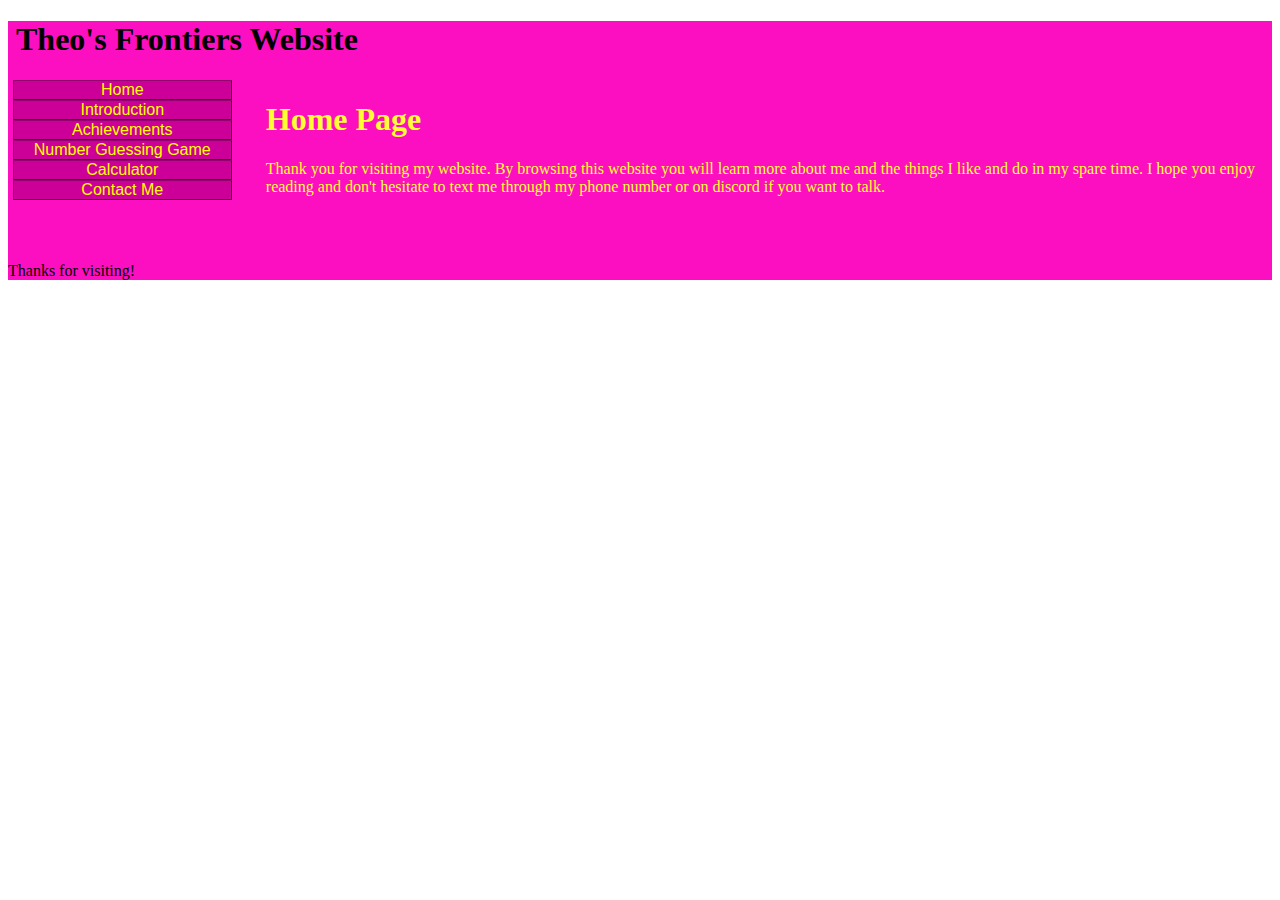
<file: index.html>
<!DOCTYPE html>
<html lang="en">
  <head>
    <meta http-equiv="content-type" content="text/html; charset=UTF-8">
    <title>About Me</title>
    <meta http-equiv="Content-Style-Type" content="text/css">
    <meta name="generator" content="thesitewizard.com's Layout Wizard 3.0.1">
    <meta name="viewport" content="width=device-width, initial-scale=1">
    <link rel="stylesheet" type="text/css" media="all" href="styles.css">
    <link type="text/css" rel="stylesheet" href="tswnavbar.css">
  </head>
  <body>
    <div id="tswcontainer" style="background-color: #fc0fc0;">
      <div id="tswheader">
        <!-- start of header section: insert your logo, etc, here -->
        <h1 style="background-color: #fc0fc0;">&nbsp;Theo's Frontiers Website</h1>
        <!-- end of header section: insert your logo, etc, above this line --> </div>
      <div id="tswcontent" style="background-color: #fc0fc0;">
        <div id="tswcontproper" style="color: #ffff33;">
          <!-- start of content column: insert your content here -->
          <h1 id="title1" style="color: #ffff33;">Home Page</h1>
          Thank you for visiting my website. By browsing this website you will
          learn more about me and the things I like and do in my spare time. I
          hope you enjoy reading and don't hesitate to text me through my phone
          number or on discord if you want to talk. <br>
          <p>&nbsp;</p>
          <!-- end of content column: put your content above this line --> </div>
      </div>
      <div id="tswsidecol" style="background-color: #fc0fc0;">
        <div id="tswsideproper">
          <!-- start of side column: insert your navigation menu, etc, here -->
          <div id="tswcssbuttons">
            <ul>
              <li><a href="index.html">Home</a></li>
              <li><a href="introduction.html">Introduction</a></li>
              <li><a href="Achievements.html">Achievements</a></li>
              <li><a href="numgame/numgame.html" target="_blank" rel="noopener noreferrer">Number Guessing Game</a></li>
              <li><a href="calculator/calculator.html" target="_blank" rel="noopener noreferrer">Calculator</a></li>
              <li><a href="contact.html">Contact Me</a></li>
            </ul>
          </div>
          <!-- end of side column: put your navigation menu, etc, above this line -->
        </div>
      </div>
      <div style="clear: both;"></div>
      <div id="tswfooter">
        <!-- start of footer section: insert your copyright notice, etc, here -->
        <p style="background-color: #fc0fc0;">Thanks for visiting!</p>
        <!-- end of footer section: insert your copyright notice, etc, above this line -->
      </div>
    </div>
    <script src="contact.js"></script>
  </body>
</html>
</file>
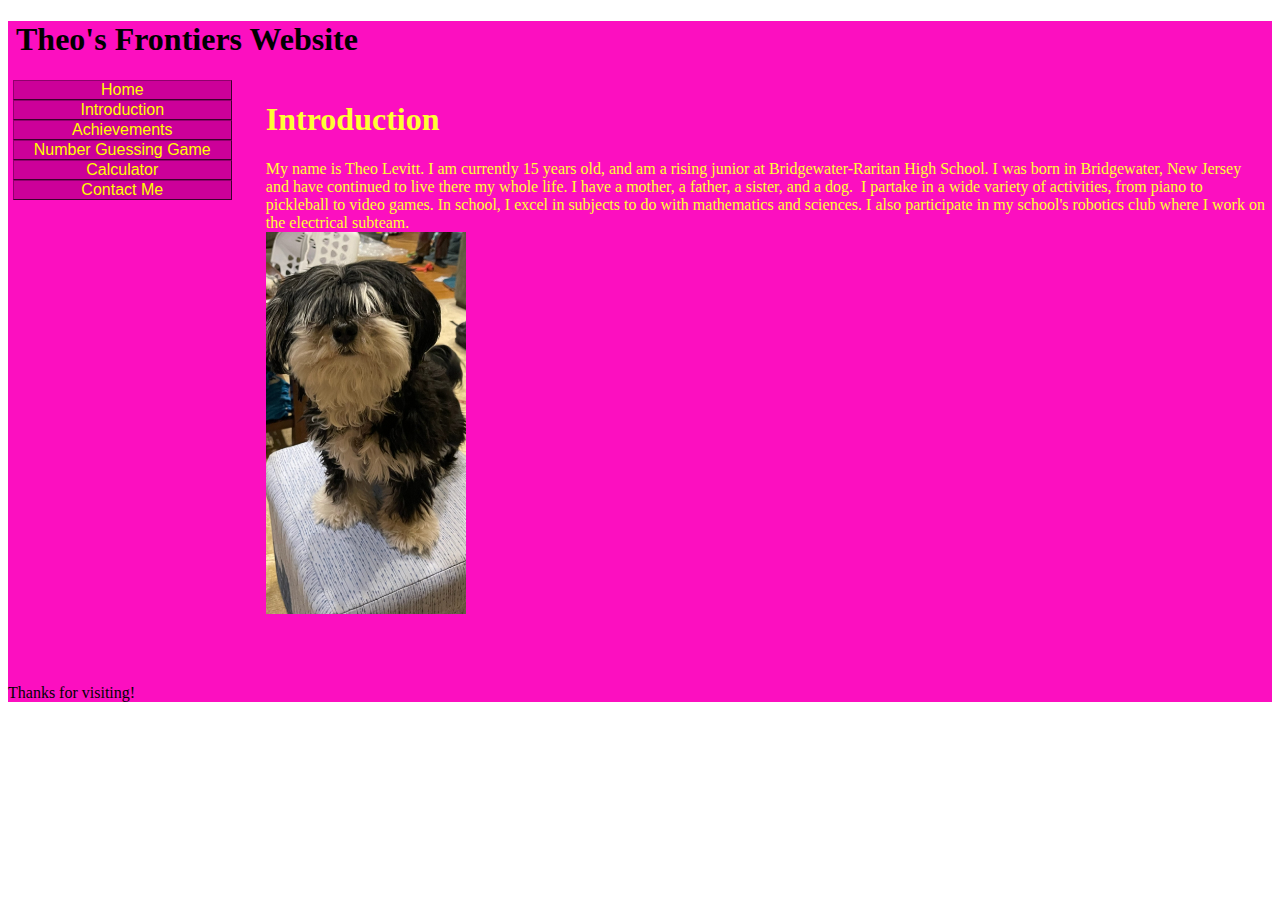
<file: introduction.html>
<!DOCTYPE html>
<html lang="en">
  <head>
    <meta http-equiv="content-type" content="text/html; charset=UTF-8">
    <title>About Me</title>
    <meta http-equiv="Content-Style-Type" content="text/css">
    <meta name="generator" content="thesitewizard.com's Layout Wizard 3.0.1">
    <meta name="viewport" content="width=device-width, initial-scale=1">
    <link rel="stylesheet" type="text/css" media="all" href="styles.css">
    <link type="text/css" rel="stylesheet" href="tswnavbar.css">
  </head>
  <body>
    <div id="tswcontainer" style="background-color: #fc0fc0;">
      <div id="tswheader">
        <!-- start of header section: insert your logo, etc, here -->
        <h1 style="background-color: #fc0fc0;">&nbsp;Theo's Frontiers Website</h1>
        <!-- end of header section: insert your logo, etc, above this line --> </div>
      <div id="tswcontent" style="background-color: #fc0fc0;">
        <div id="tswcontproper" style="color: #ffff33;">
          <!-- start of content column: insert your content here -->
          <h1 id="title2" style="color: #ffff33;">Introduction</h1>
          My name is Theo Levitt. I am currently 15 years old, and am a rising
          junior at Bridgewater-Raritan High School. I was born in Bridgewater,
          New Jersey and have continued to live there my whole life. I have a
          mother, a father, a sister, and a dog.&nbsp; I partake in a wide
          variety of activities, from piano to pickleball to video games. In
          school, I excel in subjects to do with mathematics and sciences. I
          also participate in my school's robotics club where I work on the
          electrical subteam.<br>

          <img src="images/dog.jpg" style="width:200px; height: 382px;">
          <p>&nbsp;</p>
          <!-- end of content column: put your content above this line --> </div>
      </div>
      <div id="tswsidecol" style="background-color: #fc0fc0;">
        <div id="tswsideproper">
          <!-- start of side column: insert your navigation menu, etc, here -->
          <div id="tswcssbuttons">
            <ul>
              <li><a href="index.html">Home</a></li>
              <li><a href="introduction.html">Introduction</a></li>
              <li><a href="Achievements.html">Achievements</a></li>
              <li><a href="numgame/numgame.html" target="_blank" rel="noopener noreferrer">Number Guessing Game</a></li>
              <li><a href="calculator/calculator.html" target="_blank" rel="noopener noreferrer">Calculator</a></li>
              <li><a href="contact.html">Contact Me</a></li>
              <li><br>
              </li>
            </ul>
          </div>
          <!-- end of side column: put your navigation menu, etc, above this line -->
        </div>
      </div>
      <div style="clear: both;"></div>
      <div id="tswfooter">
        <!-- start of footer section: insert your copyright notice, etc, here -->
        <p style="background-color: #fc0fc0;">Thanks for visiting!</p>
        <!-- end of footer section: insert your copyright notice, etc, above this line -->
      </div>
    </div>
    <script src="contact.js"></script>
  </body>
</html>
</file>
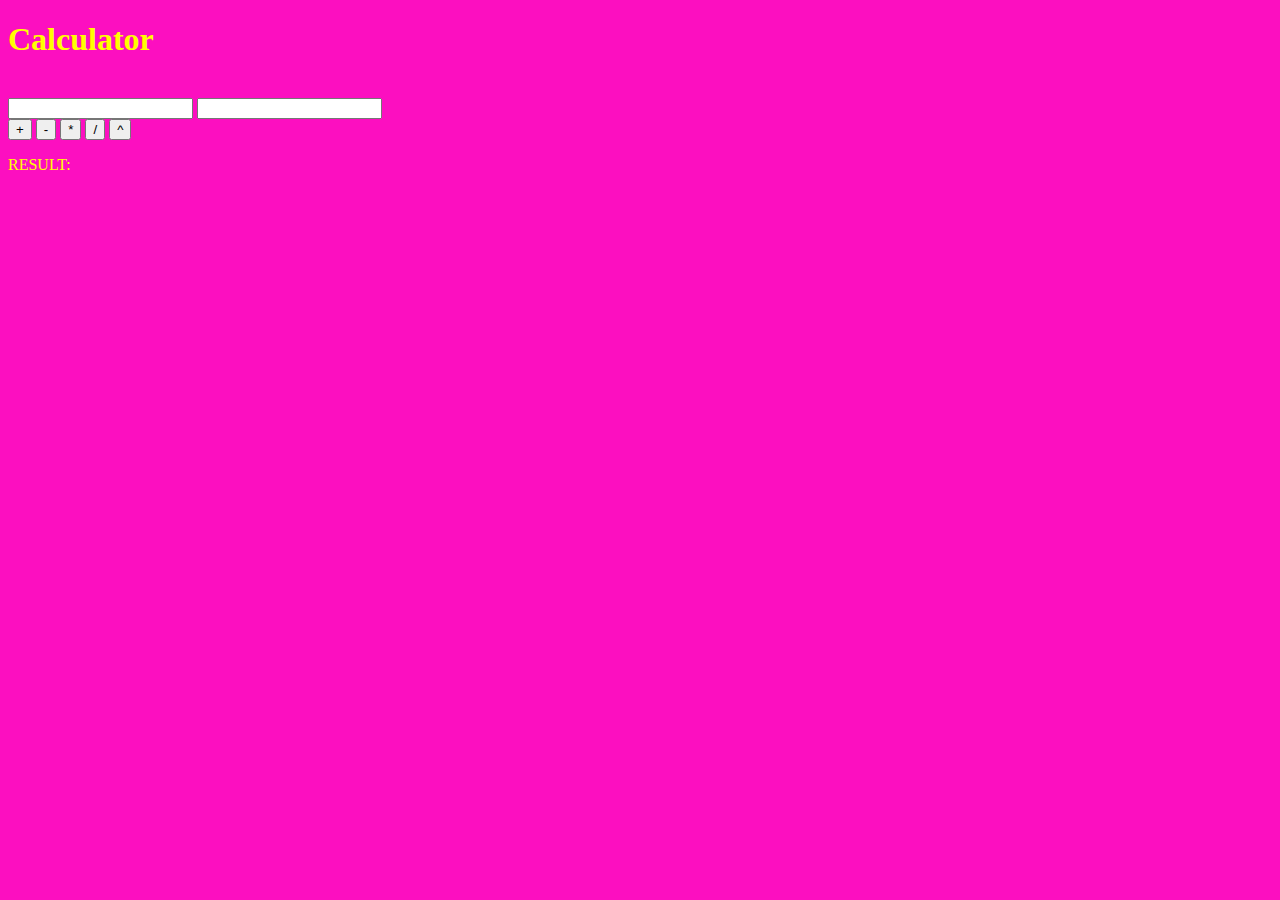
<file: calculator/calculator.html>
<!DOCTYPE html>
<html lang="en">
<head>
    <meta charset="UTF-8">
    <meta http-equiv="X-UA-Compatible" content="IE=edge">
    <meta name="viewport" content="width=device-width, initial-scale=1.0">
    <link type="text/css" rel="stylesheet" href="calculator.css">
    <title>Theo &amp; Jesus</title>
</head>
<body>
    <h1>Calculator</h1>
    
    <br>


    <input type="number" id="num1"></input>
    <input type="number" id="num2"></input>
    

    <br>

    <button onclick="doAddition()">+</button>
    <button onclick="doSubtraction()">-</button>
    <button onclick="doMultiplication()">*</button>
    <button onclick="doDivision()">/</button>
    <button onclick="doPower()">^</button>
    <p>RESULT: <span id="result"></span></p>

    <script src="calculator.js"></script>
</body>
</html>
</file>
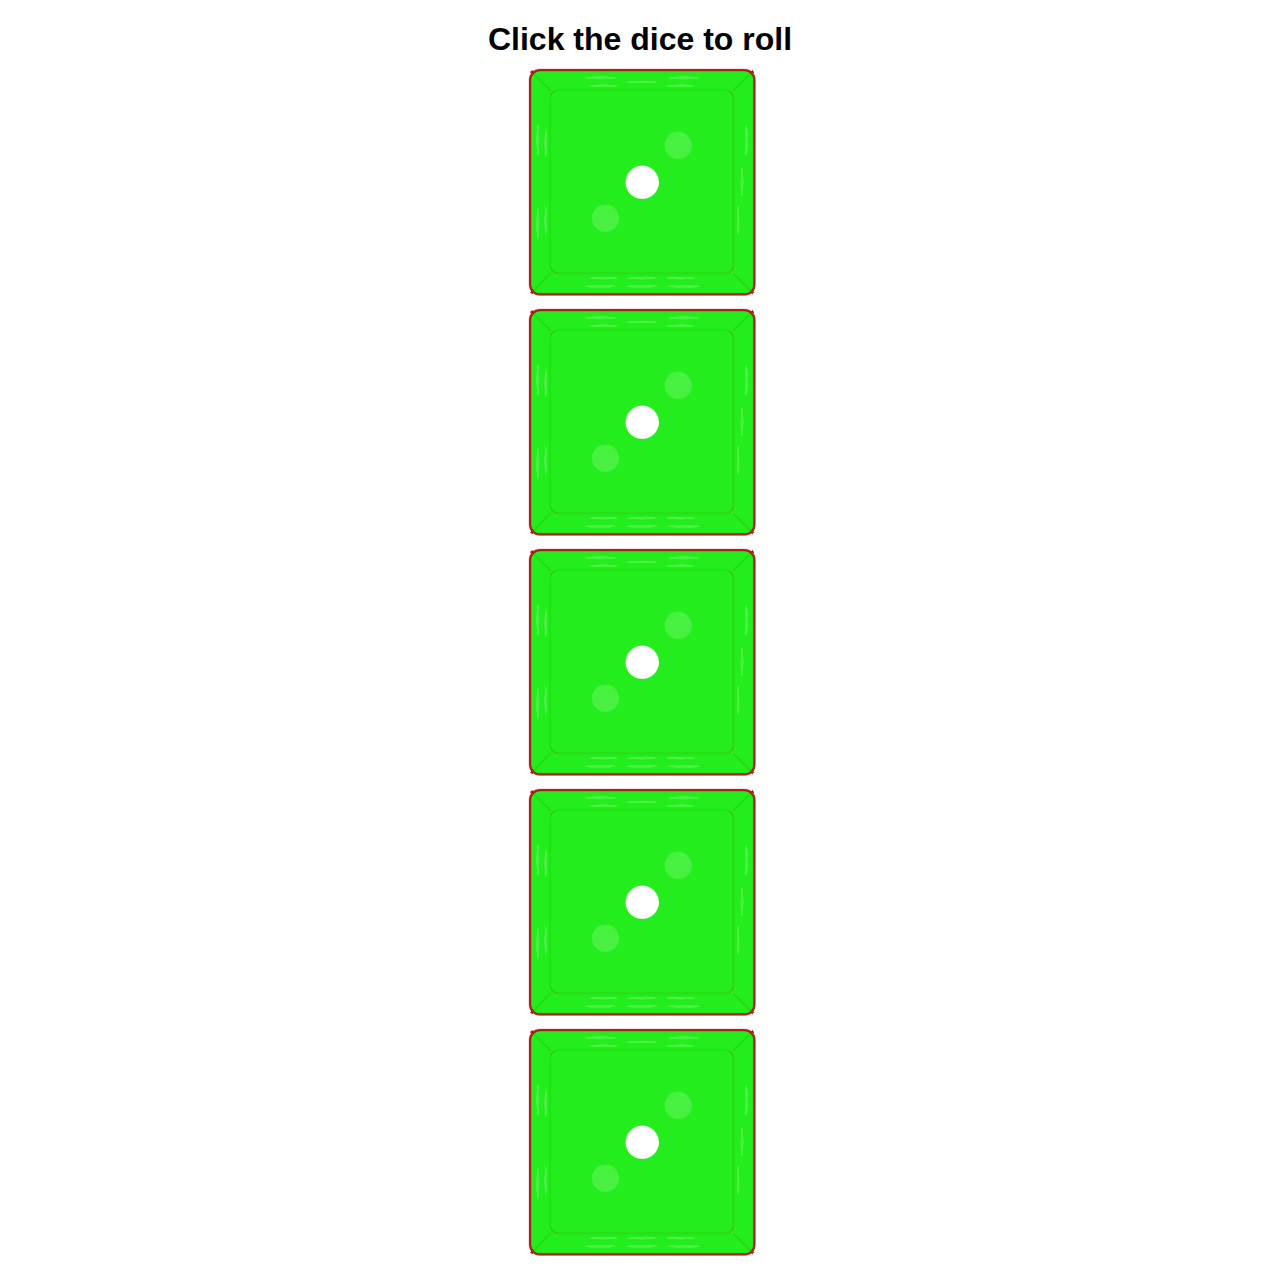
<file: dice3d/dice3d.html>
<!DOCTYPE html>
<html lang="en">
  <head>
    <meta charset="UTF-8" />
    <meta name="viewport" content="width=device-width, initial-scale=1.0" />
    <title>3D dice</title>
    <link rel="stylesheet" href="dice3d.css" />
    <link rel="stylesheet" href="cubetransform.css" />
  </head>
  <body>
    <h1>Click the dice to roll</h1>
    <div class="die"></div>
    <div class="die"></div>
    <div class="die"></div>
    <div class="die"></div>
    <div class="die"></div>
    
    <script src="dice3d.js"></script>
    <script src="dice3dload.js"></script>
  </body>
</html>
</file>
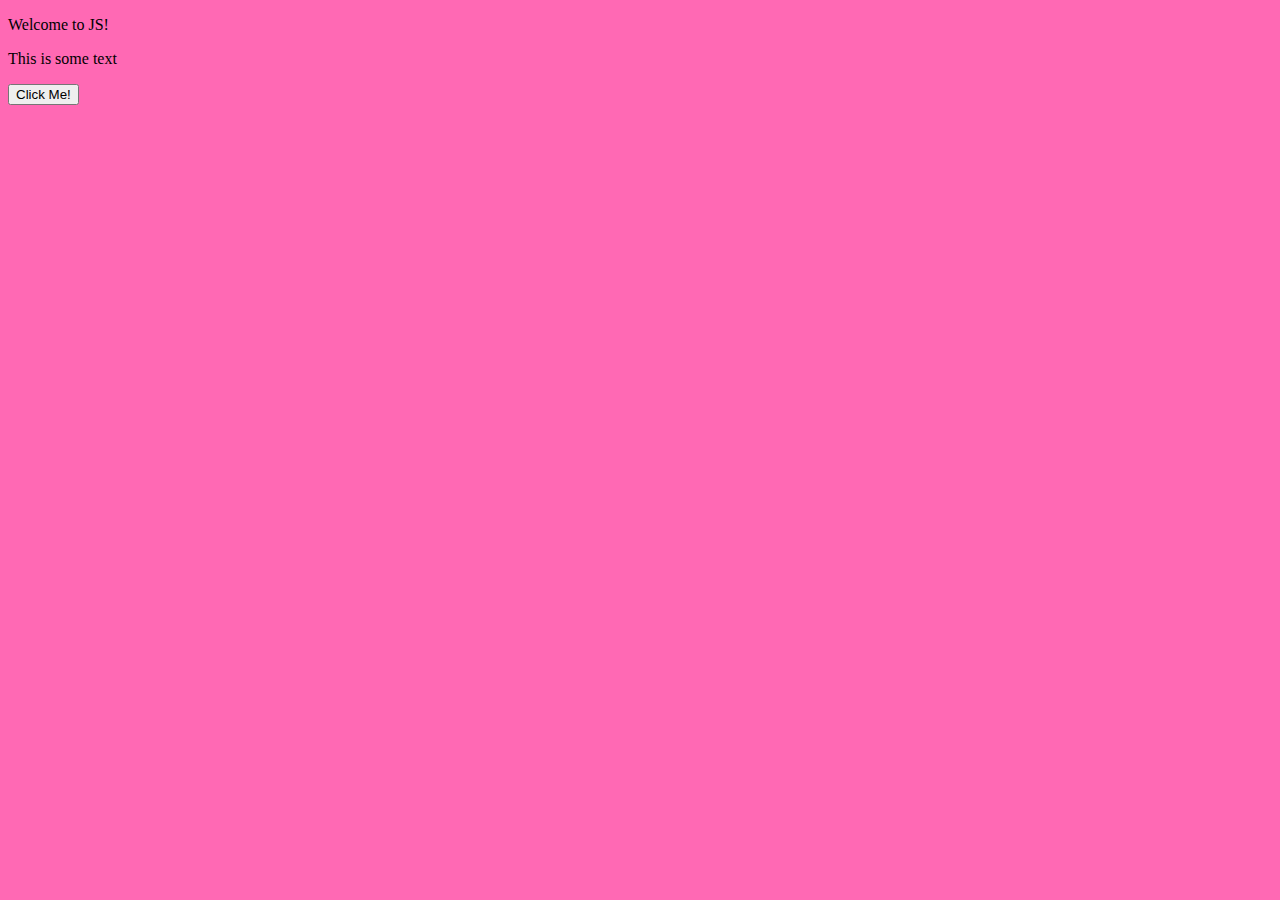
<file: intro/intro.html>
<!DOCTYPE html>
<html lang="en">
<head>
    <meta charset="UTF-8">
    <meta http-equiv="X-UA-Compatible" content="IE=edge">
    <meta name="viewport" content="width=device-width, initial-scale=1.0">
    <title>My Website</title>
    <link rel="stylesheet" href="intro.css">
</head>
<body>
    <p id="myText">Welcome to JS!</p>
    <p id="myText2">This is some text</p>
    <button onclick="clickButton()">Click Me!</button>

    <script src="intro.js"></script>
</body>
</html>
</file>
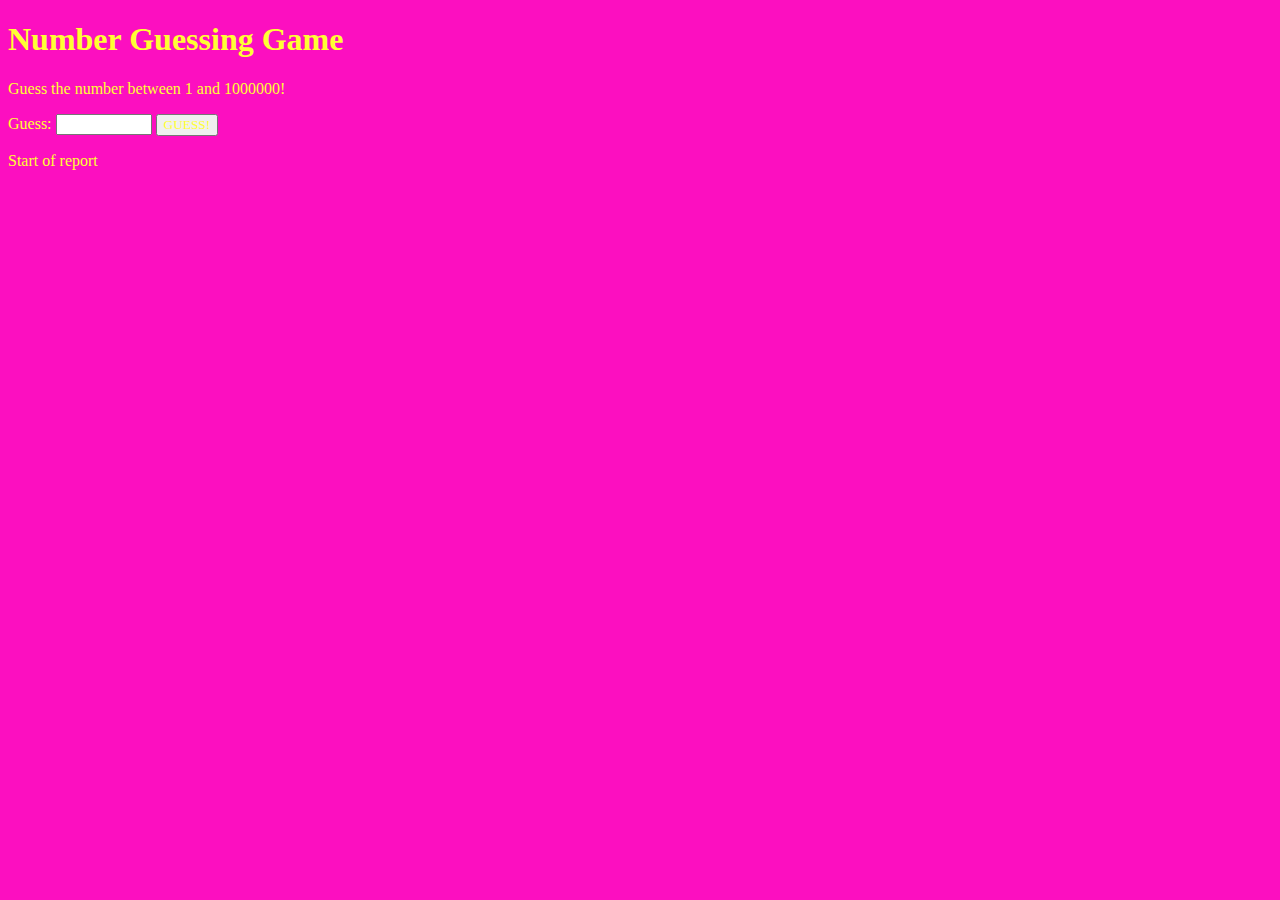
<file: numgame/numgame.html>
<!DOCTYPE html>
<html lang="en">
  <head>
    <meta http-equiv="content-type" content="text/html; charset=UTF-8">
    <meta http-equiv="X-UA-Compatible" content="IE=edge">
    <meta name="viewport" content="width=device-width, initial-scale=1.0">
    <title>NumGame</title>
    <link rel="stylesheet" href="numgame.css">
  </head>
  <body onload="loadGame()" style=" background-color: #fc0fc0;">
    <h1 style="color: #ffff33;">Number Guessing Game</h1>
    <p style="color: #ffff33;">Guess the number between 1 and 1000000!</p>
    <label style="color: #ffff33;">Guess: </label> <input id="guess" min="0" type="number">
    <button onclick="makeGuess()" style="color: #ffff33;">GUESS!</button> <br>
    <p id="report" style="color: #ffff33">Start of report</p>
    <script src="numgame.js"></script>
  </body>
</html>
</file>
<file: styles.css>
body {
  font-family: "Comic Sans MS";
}

img {
  max-width: 100%;
  width: auto;
  height: auto;
}

input, select, button, textarea {
  max-width: 100%;
}

meter, progress, output {
  max-width: 100%;
}

div#tswsidecol {
  float: right;
  width: 20%;
  color: black;
  background-color: white;
}

div#tswcontent {
  float: right;
  width: 80%;
  color: black;
  background-color: white;
}

@media only screen and ( max-width : 629px ) {
  div#tswsidecol {
    float: none;
    width: 100%;
  }
  div#tswcontent {
    float: none;
    width: 100%;
  }
}

div#tswcontproper {
  padding-left: 5px;
  padding-right: 5px;
}

div#tswcontainer {
  color: black;
  background-color: white;
}

div#tswsideproper, div#tswothersideproper {
  padding-left: 5px;
  padding-right: 5px;
}

div#tswheader {
  color: black;
  background-color: white;
}

div#tswfooter {
  color: black;
  background-color: white;
}

#logo {
  float: none;
  margin-left: auto;
  margin-right: auto;
}
</file>
<file: tswnavbar.css>
/*
	tswnavbar.css	1.2.4
	Please use the Navigation Menu Wizard at
		https://www.thesitewizard.com/wizards/css-menu-buttons.shtml
	to generate your own customized menu buttons.
*/

#tswcssbuttons {
	width: 90% ;
	max-width: 100% ;
	text-align: center ;
}
#tswcssbuttons ul {
	margin: 0 ;
	padding: 0 ;
	list-style: none ;
}
#tswcssbuttons li {
	margin: 0 ;
	padding: 0 ;
	display: block ;
	list-style: none ;
	font-family: Arial, Helvetica, sans-serif ;
}
#tswcssbuttons li a {
	color: #ffff00 ;
	background-color: #cc0099 ;
	border: 1px outset #8f006b ;
	text-decoration: none ;
	display: block ;
}
#tswcssbuttons li a:hover {
	color: #ffffff ;
	background-color: #8f006b ;
}
</file>
<file: calculator/calculator.css>
body {

    color: yellow;
    background-color: #fc0fc0;
    font-family: "Comic Sans MS";

}
</file>
<file: dice3d/dice3d.css>
h1 {
  font-family: Arial, Helvetica, sans-serif;
  text-align: center;
}

.die {
  width: 200px;
  height: 200px;
  position: relative;
  margin: 0 auto 40px;
  
  perspective: 1000px;
  perspective-origin: 50% 50%;
}

.cube {
  width: 100%;
  height: 100%;
  top: 0px;
  border-radius: 10px; 
  position: absolute;
  
  transform-style: preserve-3d;
  
  transition: transform 3s;
}

.cube:hover {
  cursor: pointer;
}

.cube div {
  background: hsla(118, 85%, 50%, 0.8);
  display: block;
  position: absolute;
  width: 200px;
  height: 100px;
  border: 2px solid #ab1a1a;
  border-radius: 10px;
  margin: 0 auto;  
  
  font-family: Arial, Helvetica, sans-serif;
  font-size: 500%;
  text-align: center;
  padding: 50px 0;
}

.dot {
  display: block;
  position: absolute;
  width: 30px;
  height: 30px;
  background: #fff;
  border-radius: 15px;  
}
</file>
<file: dice3d/cubetransform.css>
.cube .front {
    transform: 
    translateZ(100px);
}

.cube .back {
    transform: 
    rotateX(-180deg)
    translateZ(100px);
}

.cube .right {
    transform:
    rotateY(90deg)
    translateZ(100px);
}

.cube .left {
    transform:
    rotateY(-90deg)
    translateZ(100px);
}

.cube .top {
    transform:
    rotateX(90deg)
    translateZ(100px);
}

.cube .bottom {
    transform:
    rotateX(-90deg)
    translateZ(100px);
}

.front .dot1 { top: 85px; left: 85px; }
.back .dot1 { top: 45px; left: 45px; }
.back .dot2 { top: 125px; left: 125px; }
.right .dot1 { top: 45px; left: 45px; }
.right .dot2 { top: 85px; left: 85px; }
.right .dot3 { top: 125px; left: 125px; }
.left .dot1 { top: 45px; left: 45px; }
.left .dot2 { top: 45px; left: 125px; }
.left .dot3 { top: 125px; left: 45px; }
.left .dot4 { top: 125px; left: 125px; }
.top .dot1 { top: 45px; left: 45px; }
.top .dot2 { top: 45px; left: 125px; }
.top .dot3 { top: 85px; left: 85px; }
.top .dot4 { top: 125px; left: 45px; }
.top .dot5 { top: 125px; left: 125px; }
.bottom .dot1 { top: 45px; left: 45px; }
.bottom .dot2 { top: 45px; left: 85px; }
.bottom .dot3 { top: 45px; left: 125px; }
.bottom .dot4 { top: 125px; left: 45px; }
.bottom .dot5 { top: 125px; left: 85px; }
.bottom .dot6 { top: 125px; left: 125px; }
</file>
<file: intro/intro.css>
body {

    background-color: hotpink;

}

.myclass {

    background-color: aqua;

}
</file>
<file: numgame/numgame.css>
h1 {
  font-family: "Comic Sans MS";
}

p {
  font-family: "Comic Sans MS";
}

label {
  font-family: "Comic Sans MS";
}

button {
  font-family: "Comic Sans MS";
}
</file>
